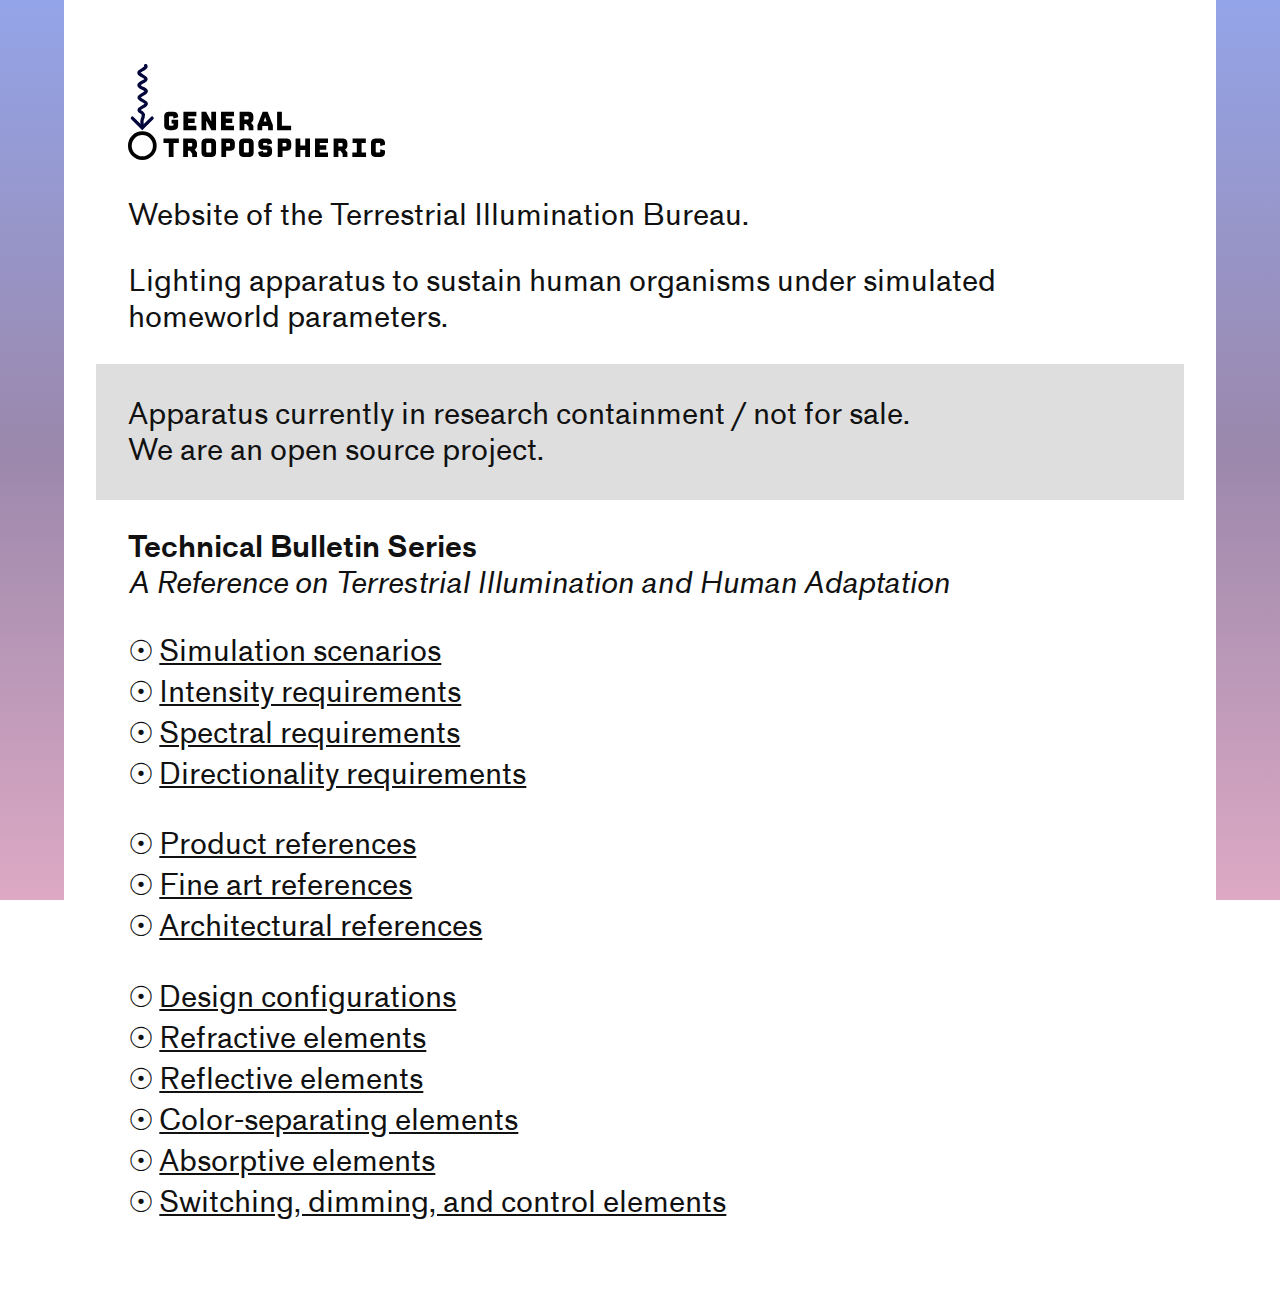
<file: index.html>
<!doctype html>
<html class="no-js" lang="en">
  <head>
    <meta charset="utf-8">
    <meta http-equiv="x-ua-compatible" content="ie=edge">
    <title>General Tropospheric</title>
    <meta name="description" content="">
    <meta name="viewport" content="width=device-width, initial-scale=1">

    <link rel="apple-touch-icon" href="/apple-touch-icon.png">
    <link rel="stylesheet" href="style.css">
  </head>
  <body>
    <div class="content">
    <div class="main">
      <img src="logo.svg" style="height: 6rem;" />
      <p>
        Website of the Terrestrial Illumination Bureau.
      </p>
      <p>
        Lighting apparatus to sustain human organisms under simulated homeworld parameters.
      </p>
      <p class="infobox">
        Apparatus currently in research containment&thinsp;/&thinsp;not for sale.<br/>
        We are an open source project.
      </p>
      <p>︎<b>Technical Bulletin Series</b><br/>
        <i>A Reference on Terrestrial Illumination and Human Adaptation</i></br>

        <ul class="bulletin-links">
            <li><a href="scenarios.html">Simulation scenarios</a></li>
            <li><a href="intensity.html">Intensity requirements</a></li>
            <li><a href="spectral.html">Spectral requirements</a></li>
            <li><a href="directionality.html">Directionality requirements</a></li>
        </ul>

        <ul class="bulletin-links">
            <li><a href="products.html">Product references</a></li>
            <li><a href="art.html">Fine art references</a></li>
            <li><a href="spectral.html">Architectural references</a></li>
        </ul>

        <ul class="bulletin-links">
            <li><a href="configurations.html">Design configurations<a></li>
            <li><a href="refractive.html">Refractive elements<a></li>
            <li><a href="reflective.html">Reflective elements</a></li>
            <li><a href="color.html">Color-separating elements</a></li>
            <li><a href="absorptive.html">Absorptive elements</a></li>
            <li><a href="controls.html">Switching, dimming, and control elements</a></li>
        </ul>
      </p>
    </div>
    </div>
  </body>
</html>
</file>
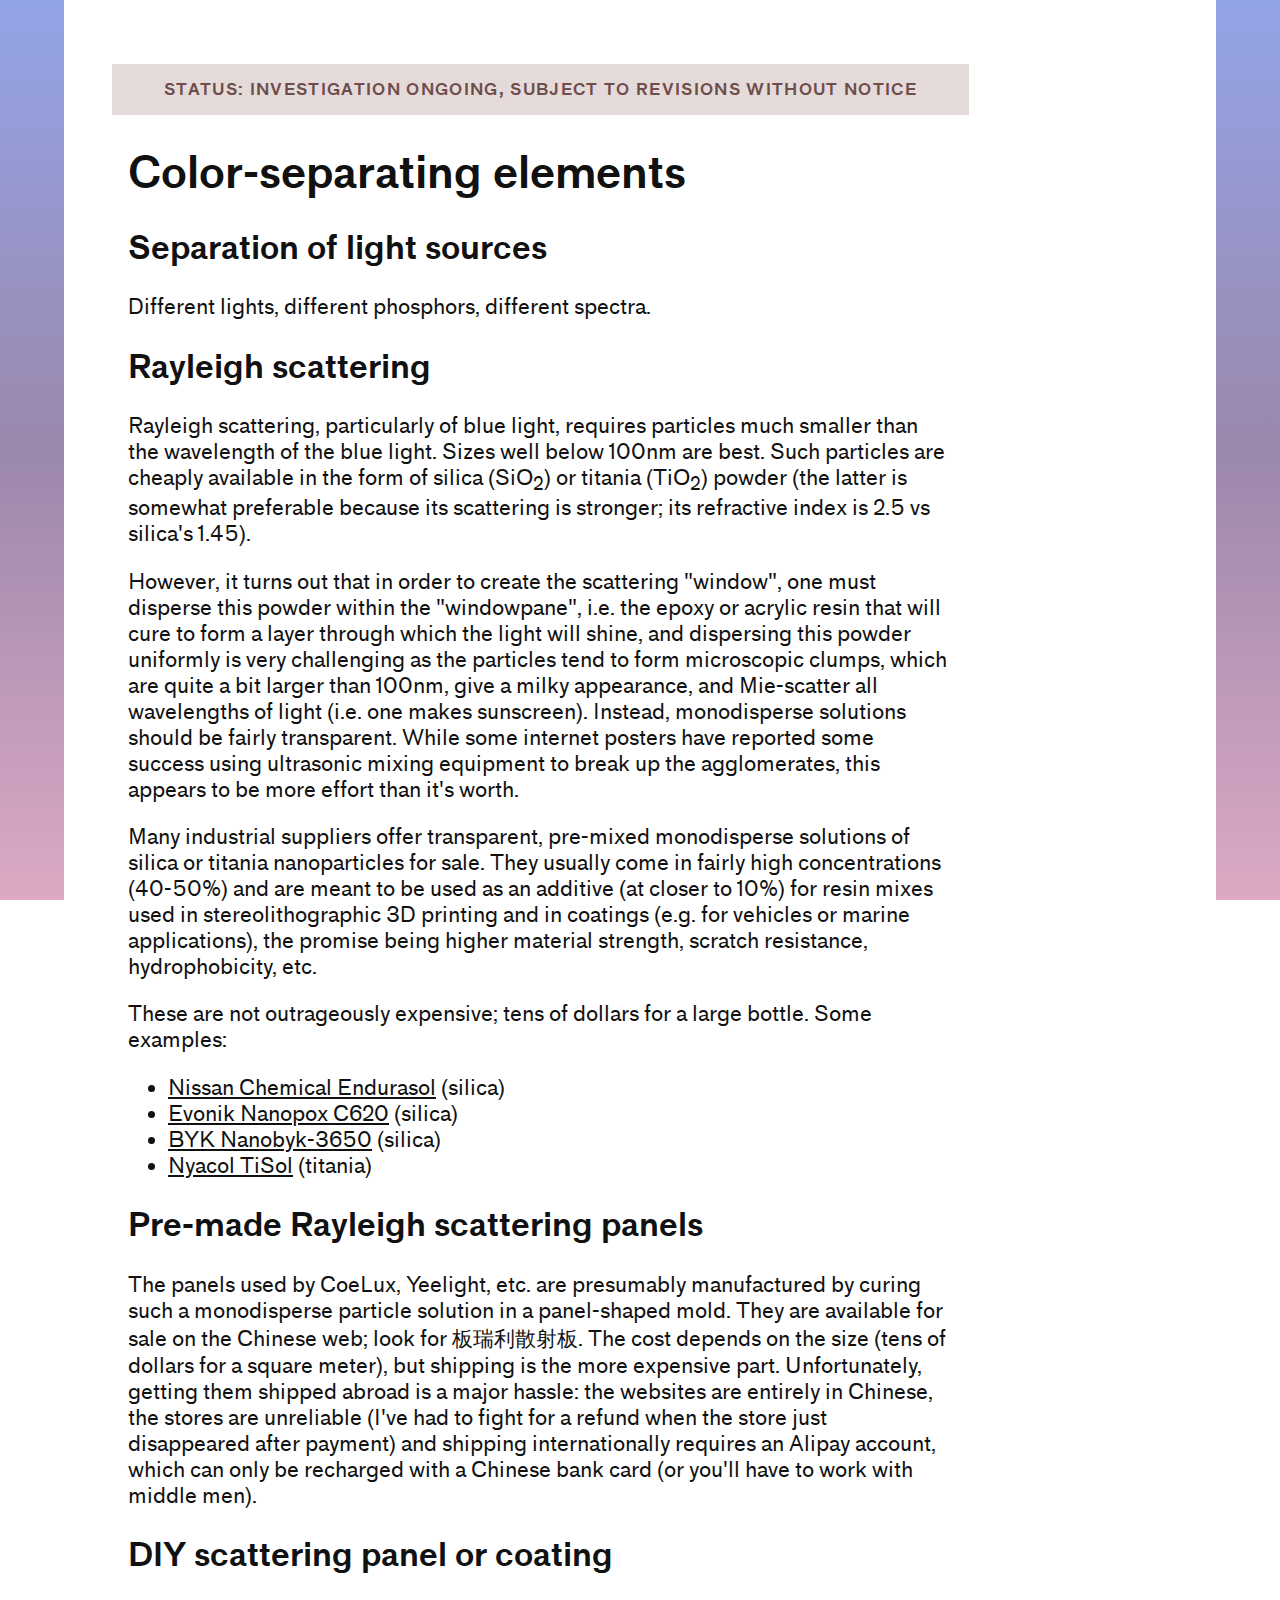
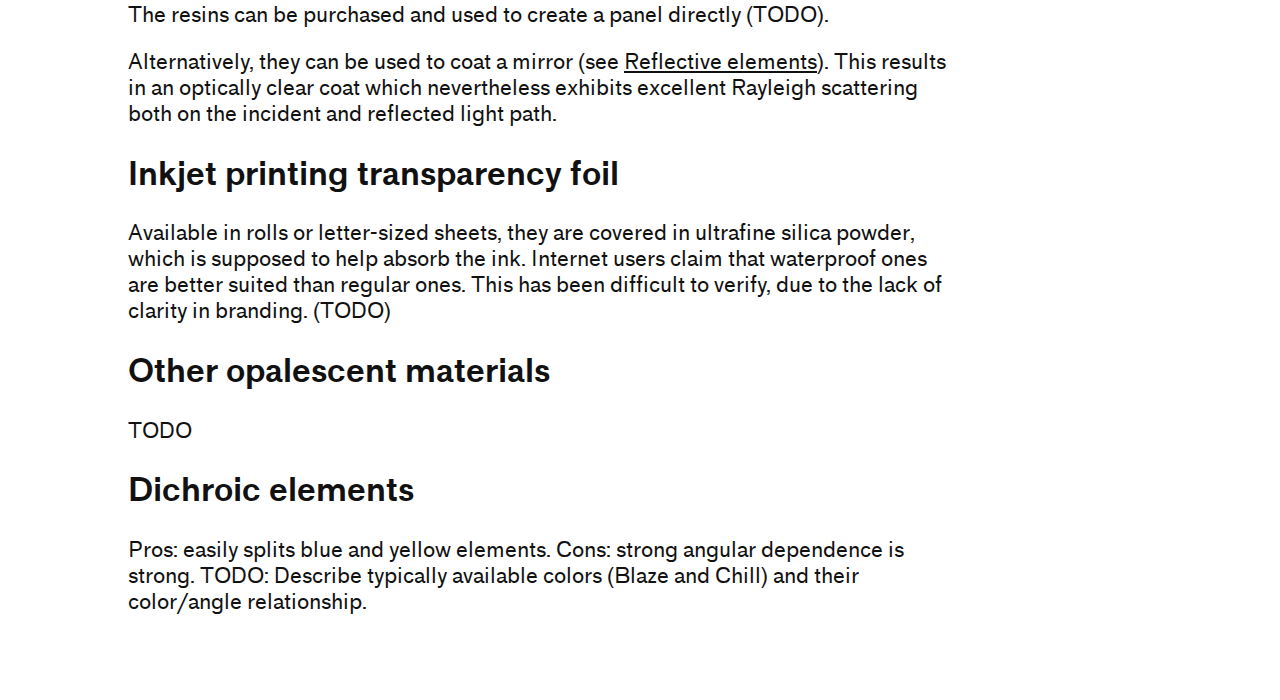
<file: color.html>
<!doctype html>
<html class="no-js" lang="en">
  <head>
    <meta charset="utf-8">
    <meta http-equiv="x-ua-compatible" content="ie=edge">
    <title>Color ☉ General Tropospheric</title>
    <meta name="description" content="">
    <meta name="viewport" content="width=device-width, initial-scale=1">

    <link rel="apple-touch-icon" href="/apple-touch-icon.png">
    <link rel="stylesheet" href="style.css">
  </head>
  <body>
    <div class="content">
      <div class="bulletin">
        <p class="top-disclaimers">
          Status: Investigation ongoing, subject to revisions without notice
        </p>
        <h1>Color-separating elements</h1>

        <h2>Separation of light sources</h2>
        Different lights, different phosphors, different spectra.

        <h2>Rayleigh scattering</h2>
        <p>
        Rayleigh scattering, particularly of blue light, requires particles much smaller than the wavelength of the blue light.
        Sizes well below 100nm are best. Such particles are cheaply available in the form of silica (SiO<sub>2</sub>) or titania (TiO<sub>2</sub>) powder
        (the latter is somewhat preferable because its scattering is stronger; its refractive index is 2.5 vs silica's 1.45).
        </p>
        <p>
        However, it turns out that in order to create the scattering "window", one must disperse this powder within the "windowpane", i.e. the
        epoxy or acrylic resin that will cure to form a layer through which the light will shine, and dispersing this powder uniformly
        is very challenging as the particles tend to form microscopic clumps, which are quite a bit larger than 100nm, give a milky appearance,
        and Mie-scatter all wavelengths of light (i.e. one makes sunscreen). Instead, monodisperse solutions should be fairly transparent.
        While some internet posters have reported some success using ultrasonic mixing equipment to break up the agglomerates,
        this appears to be more effort than it's worth.
        </p>
        <p>
        Many industrial suppliers offer transparent, pre-mixed monodisperse solutions of silica or titania nanoparticles for sale. They usually come in
        fairly high concentrations (40-50%) and are meant to be used as an additive (at closer to 10%) for resin mixes used in stereolithographic 3D printing
        and in coatings (e.g. for vehicles or marine applications), the promise being higher material strength, scratch resistance, hydrophobicity, etc.
        </p>
        <p>
        These are not outrageously expensive; tens of dollars for a large bottle. Some examples:
        </p>
        <ul>
          <li><a href="https://nissanchem-usa.com/products/endurasol-nanosilica-particle-monomer-dispersions/">Nissan Chemical Endurasol</a> (silica)</li>
          <li><a href="https://products.evonik.com/assets/or/ld/NANOPOX_C_620_TDS_DE_DE_TDS_PV_52022511_de_DE_WORLD.pdf">Evonik Nanopox C620</a> (silica)</li>
          <li><a href="https://www.byk.com/en/products/additive-guide/nanobyk-3650">BYK Nanobyk-3650</a> (silica)</li>
          <li><a href="https://www.nyacol.com/products/titanium-dioxide/">Nyacol TiSol</a> (titania)</li>
        </ul>

        <h2>Pre-made Rayleigh scattering panels</h2>
        <p>
            The panels used by CoeLux, Yeelight, etc. are presumably manufactured by curing such a monodisperse particle solution in a panel-shaped mold.

            They are available for sale on the Chinese web; look for 板瑞利散射板. The cost depends on the size (tens of dollars for a square meter), but shipping
            is the more expensive part. Unfortunately, getting them shipped abroad is a major hassle: the websites
            are entirely in Chinese, the stores are unreliable (I've had to fight for a refund when the store just disappeared after payment) and
            shipping internationally requires an Alipay account, which can only be recharged with a Chinese bank card (or you'll have to work with middle men).
        </p>

        <h2>DIY scattering panel or coating</h2>
        <p>
          The resins can be purchased and used to create a panel directly (TODO).
        </p>
        <p>
            Alternatively, they can be used to coat a mirror (see <a href="reflective.html">Reflective elements</a>).
            This results in an optically clear coat which nevertheless exhibits excellent Rayleigh scattering both on the incident and reflected light path.
        </p>

        <h2>Inkjet printing transparency foil</h2>
        <p>
            Available in rolls or letter-sized sheets, they are covered in ultrafine silica powder, which is supposed to help absorb the ink.
            Internet users claim that waterproof ones are better suited than regular ones. This has been difficult to verify, due to the
            lack of clarity in branding. (TODO)
        </p>

        <h2>Other opalescent materials</h2>
        TODO

        <h2>Dichroic elements</h2>
        <p>
        Pros: easily splits blue and yellow elements.
        Cons: strong angular dependence is strong.
        TODO: Describe typically available colors (Blaze and Chill) and their color/angle relationship.
        </p>
      </div>
    </div>
  </body>
</html>
</file>
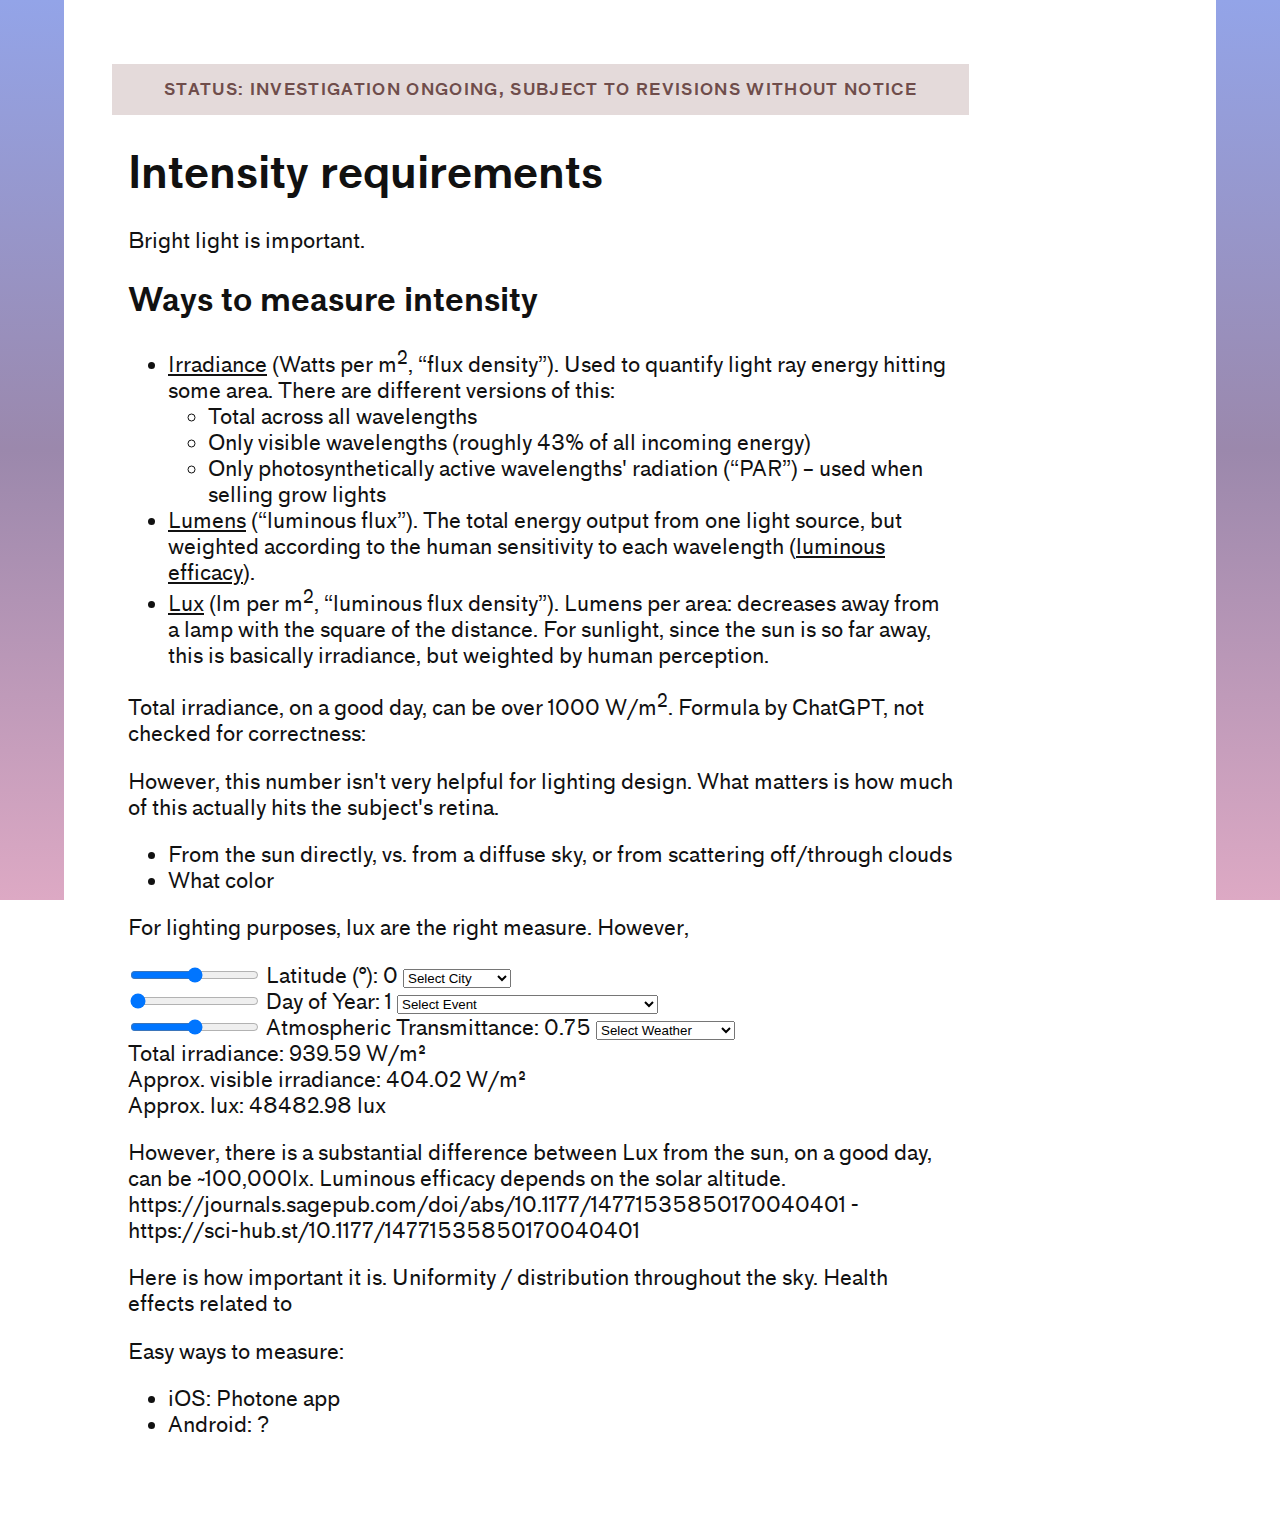
<file: intensity.html>
<!doctype html>
<html class="no-js" lang="en">
  <head>
    <meta charset="utf-8">
    <meta http-equiv="x-ua-compatible" content="ie=edge">
    <title>Intensity ☉ General Tropospheric</title>
    <meta name="description" content="">
    <meta name="viewport" content="width=device-width, initial-scale=1">

    <link rel="apple-touch-icon" href="/apple-touch-icon.png">
    <link rel="stylesheet" href="style.css">
  </head>
  <body>
    <div class="content">
      <div class="bulletin">
        <p class="top-disclaimers">
          Status: Investigation ongoing, subject to revisions without notice
        </p>
        <h1>Intensity requirements</h1>
        <p class="summary">
          Bright light is important.
        </p>

        <h2>Ways to measure intensity</h2>
        <p>
          <ul>
            <li>
              <a href="https://en.wikipedia.org/wiki/Irradiance">Irradiance</a> (Watts per m<sup>2</sup>, &ldquo;flux density&rdquo;). Used to quantify light ray energy hitting some area.
              There are different versions of this:
              <ul>
                <li>Total across all wavelengths</li>
                <li>Only visible wavelengths (roughly 43% of all incoming energy)</li>
                <li>Only photosynthetically active wavelengths' radiation (&ldquo;PAR&rdquo;) &ndash; used when selling grow lights</li>
              </ul>
            </li>

            <li>
              <a href="https://en.wikipedia.org/wiki/Lumen_(unit)">Lumens</a> (&ldquo;luminous flux&rdquo;).
              The total energy output from one light source, but weighted according to the human sensitivity to each wavelength (<a href="https://en.wikipedia.org/wiki/Luminous_efficacy">luminous efficacy</a>).
            </li>

            <li>
              <a href="https://en.wikipedia.org/wiki/Lux_(unit)">Lux</a> (lm per m<sup>2</sup>, &ldquo;luminous flux density&rdquo;).
              Lumens per area: decreases away from a lamp with the square of the distance. For sunlight, since the sun is so far away,
              this is basically irradiance, but weighted by human perception.
            </li>
          </ul>
        <p>
          Total irradiance, on a good day, can be over 1000 W/m<sup>2</sup>. Formula by ChatGPT, not checked for correctness:
        </p>
        <p>
          However, this number isn't very helpful for lighting design. What matters is how much of this actually hits the subject's retina.
          <ul>
            <li>From the sun directly, vs. from a diffuse sky, or from scattering off/through clouds</li>
            <li>What color</li>
          </ul>
          For lighting purposes, lux are the right measure. However,
        </p>
        <div>
          <div class="slider-container">
            <input type="range" id="latitude" min="-90" max="90" value="0">
            <label for="latitude">Latitude (°): <span id="latitude-value">0</span></label>
            <select id="latitude-options">
              <option value="">Select City</option>
              <option value="51.5074">London</option>
              <option value="40.7128">New York</option>
              <option value="35.6895">Tokyo</option>
              <option value="28.6139">New Delhi</option>
              <option value="34.0522">Los Angeles</option>
              <option value="-33.8688">Sydney</option>
              <option value="55.7558">Moscow</option>
              <option value="48.8566">Paris</option>
              <option value="37.7749">San Francisco</option>
              <option value="-23.5505">São Paulo</option>
              <option value="-26.2041">Johannesburg</option>
              <option value="60.1695">Helsinki</option>
              <option value="-22.9068">Rio de Janeiro</option>
              <option value="31.2304">Shanghai</option>
              <option value="1.3521">Singapore</option>
              <option value="19.0760">Mumbai</option>
              <option value="35.6895">Seoul</option>
              <option value="45.5017">Montreal</option>
              <option value="30.0444">Cairo</option>
              <option value="41.9028">Rome</option>
              <option value="-36.8485">Auckland</option>
              <option value="39.9042">Beijing</option>
              <option value="49.2827">Vancouver</option>
              <option value="25.276987">Dubai</option>
              <option value="64.1355">Reykjavik</option>
            </select>
          </div>

          <div class="slider-container">
            <input type="range" id="day-of-year" min="1" max="365" value="1">
            <label for="day-of-year">Day of Year: <span id="day-value">1</span></label>
            <select id="day-options">
              <option value="">Select Event</option>
              <option value="79">Spring Equinox (Northern hemisphere)</option>
              <option value="172">Summer Solstice (Northern hemisphere)</option>
              <option value="266">Autumn Equinox (Northern hemisphere)</option>
              <option value="355">Winter Solstice (Northern hemisphere)</option>
            </select>
          </div>

          <div class="slider-container">
            <input type="range" id="transmittance" min="0.5" max="1" step="0.01" value="0.75">
            <label for="transmittance">Atmospheric Transmittance: <span id="transmittance-value">0.75</span></label>
            <select id="transmittance-options">
              <option value="">Select Weather</option>
              <option value="0.9">Clear Sky</option>
              <option value="0.7">Few Clouds</option>
              <option value="0.5">Full Cloud Cover</option>
              <option value="0.3">Thick Storm Clouds</option>
            </select>
          </div>

          <div class="output">
            Total irradiance: <span id="total-irradiance">-</span> W/m²<br/>
            Approx. visible irradiance: <span id="visible-irradiance">-</span> W/m²<br/>
            Approx. lux: <span id="lux">-</span> lux<br/>
          </div>
        </div>

        <script>
          const solarConstant = 1361; // W/m²
          const visibleFraction = 0.43; // 43% of solar irradiance is in visible light
          const luminousEfficacy = 120; // lm/W for peak human eye sensitivity


          // Function to calculate solar declination
          function calculateDeclination(dayOfYear) {
            return 23.44 * Math.sin((2 * Math.PI / 365) * (dayOfYear - 81));
          }

          // Function to calculate cosine of zenith angle
          function calculateCosZenith(latitude, declination) {
            const latRad = latitude * (Math.PI / 180);
            const declRad = declination * (Math.PI / 180);
            return Math.sin(latRad) * Math.sin(declRad) + Math.cos(latRad) * Math.cos(declRad);
          }

          // Function to calculate solar flux
          function calculateSolarFlux(latitude, dayOfYear, transmittance) {
            const declination = calculateDeclination(dayOfYear);
            const cosZenith = calculateCosZenith(latitude, declination);
            const totalIrradiance = solarConstant * cosZenith * transmittance;
            const visibleIrradiance = totalIrradiance * visibleFraction;
            const lux = visibleIrradiance * luminousEfficacy;
            return {
              totalIrradiance: cosZenith > 0 ? totalIrradiance.toFixed(2) : 0,
              visibleIrradiance: cosZenith > 0 ? visibleIrradiance.toFixed(2) : 0,
              lux: cosZenith > 0 ? lux.toFixed(2) : 0
            };
          }

          function updateValues() {
            const latitude = parseFloat(document.getElementById("latitude").value);
            const dayOfYear = parseInt(document.getElementById("day-of-year").value, 10);
            const transmittance = parseFloat(document.getElementById("transmittance").value);

            document.getElementById("latitude-value").textContent = latitude;
            document.getElementById("day-value").textContent = dayOfYear;
            document.getElementById("transmittance-value").textContent = transmittance.toFixed(2);

            const { totalIrradiance, visibleIrradiance, lux } = calculateSolarFlux(latitude, dayOfYear, transmittance);

            document.getElementById("total-irradiance").textContent = totalIrradiance;
            document.getElementById("visible-irradiance").textContent = visibleIrradiance;
            document.getElementById("lux").textContent = lux;
          }

          function setLatitude(value) {
            if (value) document.getElementById("latitude").value = value;
            updateValues();
          }

          function setDayOfYear(value) {
            if (value) document.getElementById("day-of-year").value = value;
            updateValues();
          }

          function setTransmittance(value) {
            if (value) document.getElementById("transmittance").value = value;
            updateValues();
          }

          // Attach event listeners
          document.getElementById("latitude").addEventListener("input", updateValues);
          document.getElementById("day-of-year").addEventListener("input", updateValues);
          document.getElementById("transmittance").addEventListener("input", updateValues);

          document.getElementById("latitude-options").addEventListener("change", (e) => setLatitude(e.target.value));
          document.getElementById("day-options").addEventListener("change", (e) => setDayOfYear(e.target.value));
          document.getElementById("transmittance-options").addEventListener("change", (e) => setTransmittance(e.target.value));


          // Initialize values
          updateValues();
        </script>
        <p>

          However, there is a substantial difference between


          Lux from the sun, on a good day, can be ~100,000lx.

          Luminous efficacy depends on the solar altitude.

          https://journals.sagepub.com/doi/abs/10.1177/14771535850170040401 - https://sci-hub.st/10.1177/14771535850170040401
        </p>
        <p>
          Here is how important it is.

          Uniformity / distribution throughout the sky.

          Health effects related to
        </p>
        <p>
          Easy ways to measure:
          <ul>
            <li>iOS: Photone app</li>
            <li>Android: ?</li>
          </ul>
        </p>
      </div>
    </div>
  </body>
</html>
</file>
<file: style.css>
@font-face {
    font-family: 'Standard';
    src: url('webfonts/standard-book-webfont.eot'); /* IE9 Compat Modes */
    src: url('webfonts/standard-book-webfont.eot?#iefix') format('embedded-opentype'), /* IE6-IE8 */
         url('webfonts/standard-book-webfont.woff2') format('woff2'), /* Modern Browsers */
         url('webfonts/standard-book-webfont.woff') format('woff'), /* Modern Browsers */
         url('webfonts/standard-book-webfont.ttf') format('truetype'), /* Safari, Android, iOS */
         url('webfonts/standard-book-webfont.svg#Standard') format('svg'); /* Legacy iOS */
    font-weight: normal;
    font-style: normal;
}

@font-face {
    font-family: 'Standard';
    src: url('webfonts/standard-book-italic-webfont.eot'); /* IE9 Compat Modes */
    src: url('webfonts/standard-book-italic-webfont.eot?#iefix') format('embedded-opentype'), /* IE6-IE8 */
         url('webfonts/standard-book-italic-webfont.woff2') format('woff2'), /* Modern Browsers */
         url('webfonts/standard-book-italic-webfont.woff') format('woff'), /* Modern Browsers */
         url('webfonts/standard-book-italic-webfont.ttf') format('truetype'), /* Safari, Android, iOS */
         url('webfonts/standard-book-italic-webfont.svg#Standard') format('svg'); /* Legacy iOS */
    font-weight: normal;
    font-style: italic;
}

@font-face {
    font-family: 'Standard';
    src: url('webfonts/standard-bold-webfont.eot'); /* IE9 Compat Modes */
    src: url('webfonts/standard-bold-webfont.eot?#iefix') format('embedded-opentype'), /* IE6-IE8 */
         url('webfonts/standard-bold-webfont.woff2') format('woff2'), /* Modern Browsers */
         url('webfonts/standard-bold-webfont.woff') format('woff'), /* Modern Browsers */
         url('webfonts/standard-bold-webfont.ttf') format('truetype'), /* Safari, Android, iOS */
         url('webfonts/standard-bold-webfont.svg#Standard') format('svg'); /* Legacy iOS */
    font-weight: bold;
    font-style: normal;
}

@font-face {
    font-family: 'Standard';
    src: url('webfonts/standard-bold-italic-webfont.eot'); /* IE9 Compat Modes */
    src: url('webfonts/standard-bold-italic-webfont.eot?#iefix') format('embedded-opentype'), /* IE6-IE8 */
         url('webfonts/standard-bold-italic-webfont.woff2') format('woff2'), /* Modern Browsers */
         url('webfonts/standard-bold-italic-webfont.woff') format('woff'), /* Modern Browsers */
         url('webfonts/standard-bold-italic-webfont.ttf') format('truetype'), /* Safari, Android, iOS */
         url('webfonts/standard-bold-italic-webfont.svg#Standard') format('svg'); /* Legacy iOS */
    font-weight: bold;
    font-style: italic;
}

body {
    font-family: "Standard";
    margin: 0;
    background: linear-gradient(#93a4e8, #9b88ac, #dda9c4);
    background-attachment: fixed;
}

.content {
    background: white;
    color: #111;
    width: calc(100% - 16rem);
    min-height: calc(100vh - 8rem);
    margin: 0 auto;
    padding: 4rem;
}

.main {
    font-size: 22pt;
    max-width: 55ch;
}

.bulletin {
    font-size: 16pt;
    max-width: 55ch;
}

.top-disclaimers {
    text-align: center;
  background: #e4dada;
  padding: 1rem;
  margin: 0 -1rem 2rem -1rem;
  font-size: 12pt;
  text-transform: uppercase;
  letter-spacing: 1pt;
  font-weight: bold;
  color: #6f4d4b;
}

.infobox {
    background: #dedede;
    margin: 0 -2rem;
    padding: 2rem;
}

.bulletin-links {
    list-style-type: none;
    margin-left: 0;
    padding-left: 0;
}

.bulletin-links li {
    padding-left: 1em;
    text-indent: -1em;
    line-height: 140%;
}
.bulletin-links li:before {
    content: "☉";
    margin-right: 4pt;
}
a {
    color: #111;
    text-decoration: underline;
}
a:hover {
    color: #111;
    text-decoration: none;
}
</file>
